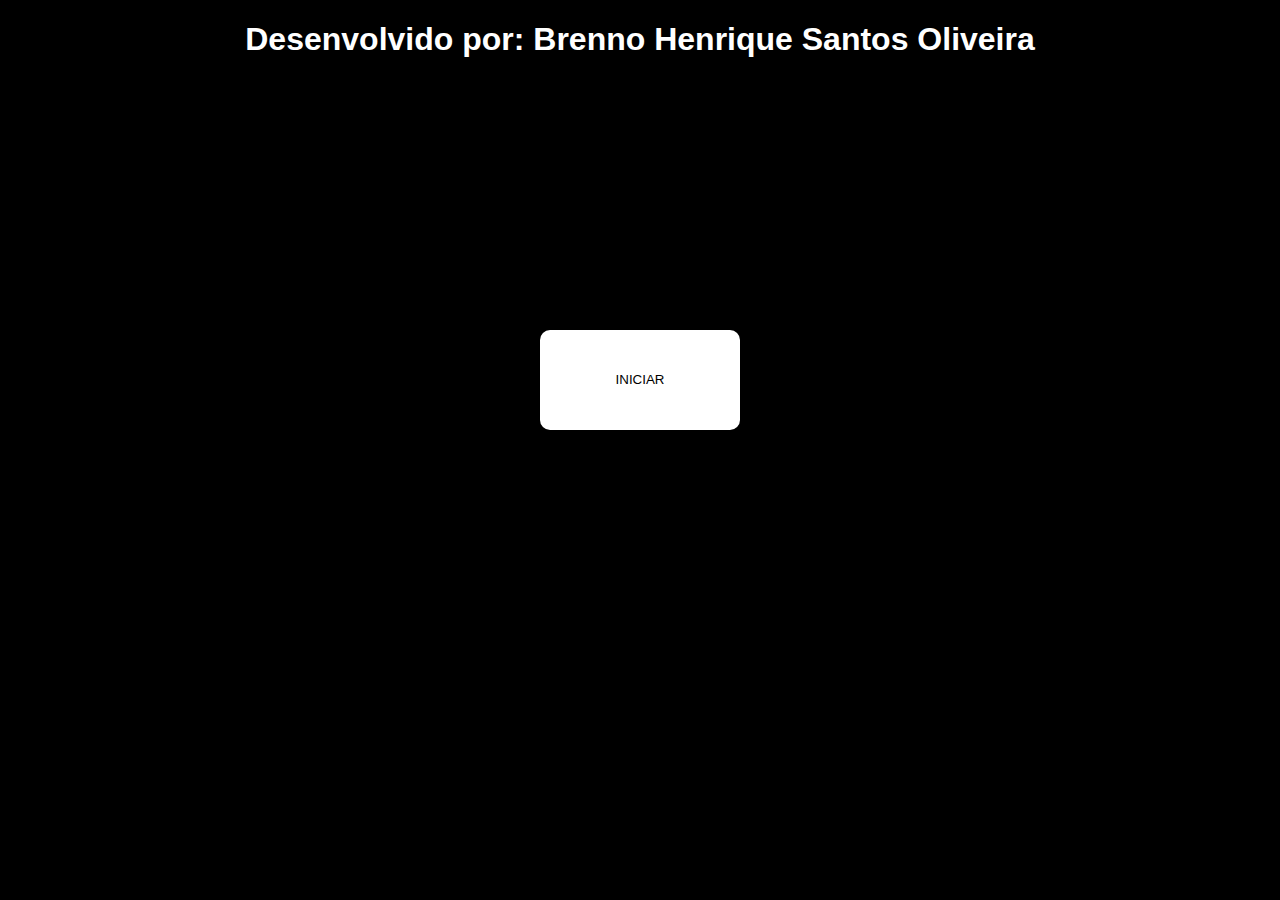
<file: index.html>
<!DOCTYPE html>
<html lang="pt-br">

<head>
  <meta charset="UTF-8">
  <meta name="viewport" content="width=device-width, initial-scale=1.0">
  <meta http-equiv="X-UA-Compatible" content="ie=edge">
  <link rel="stylesheet" href="css/stylePageInicial.css">
  <title>Bingo</title>
</head>

<body>
  <h1>Desenvolvido por: Brenno Henrique Santos Oliveira</h1>

  <div>
    <input type="button" class="botao" value="INICIAR">
  </div>

  <script>
    const botaoElement = document.querySelector('input.botao')
    botaoElement.addEventListener('click', () => {
      DiminuirBotao();
    });

    function DiminuirBotao() {
      botaoElement.style.color = 'white';
      botaoElement.style.fontSize = '0pt';
      botaoElement.style.padding = '0px';
      botaoElement.style.width = '300px';
      botaoElement.style.height = '10px';
      botaoElement.style.transition = '1s';

      setTimeout(Rotate, 1000);
    }

    function Rotate() {
      botaoElement.style.marginTop = '250px';
      botaoElement.style.transform = 'rotate(8000deg)';
      botaoElement.style.transition = '10s';

      setTimeout(linkPage, 4000);
    }

    function linkPage() {
      window.location.href = 'page2.html';
    }
  </script>
</body>

</html>
</file>
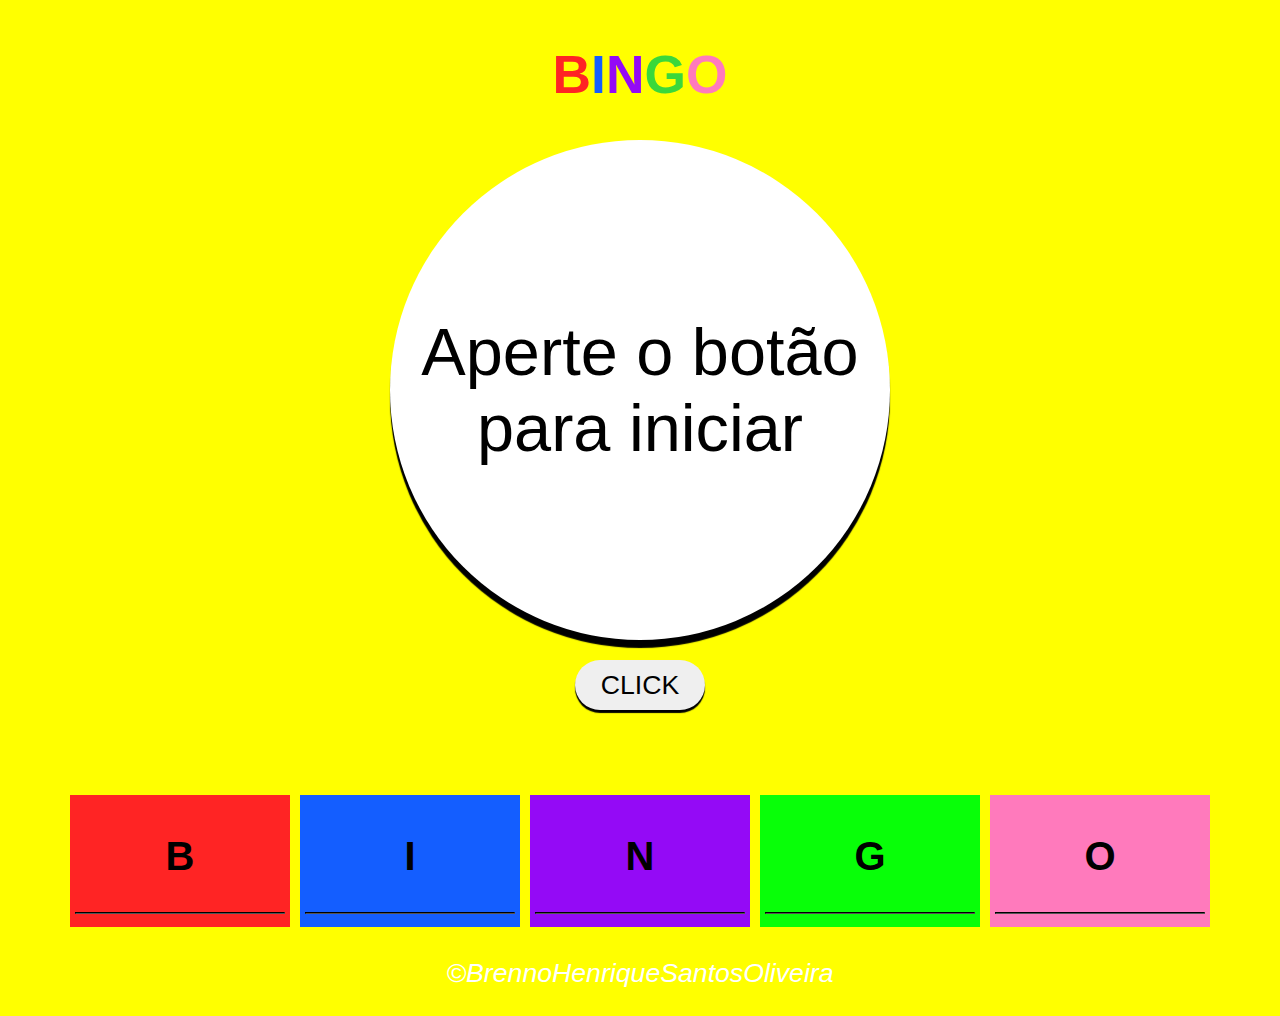
<file: page2.html>
<!DOCTYPE html>
<html lang="pt-br">

<head>
  <meta charset="UTF-8">
  <meta name="viewport" content="width=device-width, initial-scale=1.0">
  <meta http-equiv="X-UA-Compatible" content="ie=edge">
  <link rel="stylesheet" href="css/style.css">
  <link rel="stylesheet" href="css/colunas.css">
  <title>Bingo</title>
</head>

<body>
  <header class="letra">
    <h1 id="l1">B</h1>
    <h1 id="l2">I</h1>
    <h1 id="l3">N</h1>
    <h1 id="l4">G</h1>
    <h1 id="l5">O</h1>
  </header>
  
  <section>
    <div>
      <div class="numRandom">
        <p id="frist">Aperte o botão<br />para iniciar</p>
        <p id="numero"></p>
        <p id="caracter"></p>
      </div>
      <center>
        <input type="button" value="Click" class="botao">
      </center>
    </div>
  </section>

  <pre></pre>

  <div class="principal">
    <div id="coluna1">
      <h2>B</h2>
      <hr/>
    </div>
    
    <div id="coluna2">
      <h2>I</h2>
      <hr/>
    </div>

    <div id="coluna3">
      <h2>N</h2>
      <hr/>
    </div>
    
    <div id="coluna4">
      <h2>G</h2>
      <hr/>
    </div>
    
    <div id="coluna5">
      <h2>O</h2>
      <hr/>
    </div>
  </div>
  
  <footer>
    <p id="paragrafo">&copy;BrennoHenriqueSantosOliveira</p>
  </footer>

  <script src="JS/JavaScript.js" type="module"></script>
  <script src="JS/animacaoDiv_numRandom.js"></script>
</body>

</html>
</file>
<file: css/stylePageInicial.css>
body {
  text-align: center;
  color: white;
  background-color: black;
  font-family: Arial;
}

.botao {
  width: 200px;
  height: 100px;
  margin-top: 250px;
  outline: none;
  padding: 10px;
  border: none;
  background-color: white;
  color: black;
  border-radius: 10px;
  box-shadow: 0px 10px 2px black;
}
</file>
<file: css/style.css>
@media(min-width:1024px) {
  * {
    outline: none;
    font-family: Arial;
  }

  body {
    background-color: yellow;
  }

  header {
    text-align: center;
    font-size: 20pt;
    display: flex;
    justify-content: center;
  }

  section {
    width: auto;
    height: auto;
  }

  footer {
    text-align: center;
    margin-bottom: 10px;
  }

  p {
    font: 20pt Arial;
    color: white;
  }

  #paragrafo {
    font-style: italic;
  }

  #paragrafo:hover {
    font-size: 30pt;
    color: black;
    transition: 1s;
  }

  #paragrafo:not( :hover) {
    font-size: 20pt;
    transition-duration: 1s;
  }

  .box {
    float: left;
    position: inline;
    font-size: 30pt;
    display: flex;
    justify-content: center;
    align-items: center;
    margin-top: 29px;
    margin-bottom: 10px;
    margin-left: 55px;
    margin-right: 50px;
    border-radius: 50%;
    background-color: white;
    width: 100px;
    height: 100px;
    box-shadow: 0px 3px 1px black;
  }

  .box:hover {
    box-shadow: none;
    background-color: black;
    color: white;
    font-size: 60pt;
    width: 120px;
    height: 120px;
    transition: 1s;
  }

  .box:not( :hover) {
    width: 100px;
    height: 100px;
    transition: 1s;
  }

  .numRandom {
    text-align: center;
    font-size: 50pt;
    display: flex;
    justify-content: center;
    align-items: center;
    border-radius: 50%;
    margin: auto;
    background-color: white;
    width: 500px;
    height: 500px;
    box-shadow: 0px 8px 1px black;
  }

  .botao {
    position: relative;
    top: 20px;
    border: none;
    border-radius: 25px;
    font: 20pt Arial;
    text-transform: uppercase;
    width: 130px;
    height: 50px;
    margin: auto;
    box-shadow: 0px 3px 1px black;
  }

  .botao:hover {
    border-radius: 10px;
  }

  .botao:active {
    position: relative;
    top: 23px;
    box-shadow: none;
  }

  #l1 {
    color: rgb(255, 36, 36);
  }

  #l2 {
    color: rgb(20, 94, 255);
  }

  #l3 {
    color: rgb(148, 10, 246);
  }

  #l4 {
    color: rgb(58, 216, 58);
  }

  #l5 {
    color: rgb(255, 122, 188);
  }

  pre {
    margin-bottom: 100px;
  }

  .letra:hover {
    transform: rotateX(360deg);
    transition: 1s;
  }

  .letra:not( :hover) {
    transform: rotateX(0deg);
    transition: 1s;
  }

  #frist {
    font-size: 50pt;
    color: black;
  }

  #numero {
    font-weight: bolder;
    font-size: 200pt;
  }

  #caracter {
    font-size: 50pt;
  }
}

@media(max-width:1023px) {
  * {
    outline: none;
    font-family: Arial;
  }

  body {
    background-color: yellow;
  }

  header {
    width: auto;
    height: auto;
    text-align: center;
    font-size: 20pt;
    display: flex;
    justify-content: center;
  }

  section {
    width: auto;
    height: auto;
  }

  footer {
    text-align: center;
    font-size: 10pt;
    margin-bottom: 10px;
  }

  #paragrafo {
    font-size: 10pt;
    font-style: italic;
  }

  #paragrafo:hover {
    font-size: 15pt;
    color: black;
    transition: 1s;
  }

  #paragrafo:not( :hover) {
    color: white;
    font-size: 10pt;
    transition-duration: 1s;
  }

  .box {
    float: left;
    position: inline;
    font-size: 20pt;
    display: flex;
    justify-content: center;
    align-items: center;
    margin-top: 10px;
    margin-bottom: 10px;
    border-radius: 50%;
    background-color: white;
    width: 40px;
    height: 40px;
    box-shadow: 0px 3px 1px black;
  }

  .box:hover {
    box-shadow: none;
    background-color: black;
    color: white;
    font-size: 25pt;
    width: 60px;
    height: 60px;
    transition: 1s;
  }

  .box:not( :hover) {
    width: 50px;
    height: 50px;
    transition: 1s;
  }

  .numRandom {
    text-align: center;
    font-size: 50pt;
    display: flex;
    justify-content: center;
    align-items: center;
    border-radius: 50%;
    margin: auto;
    background-color: white;
    width: 330px;
    height: 330px;
    box-shadow: 0px 8px 1px black;
  }

  .botao {
    position: relative;
    top: 20px;
    border: none;
    border-radius: 25px;
    font: 20pt Arial;
    text-transform: uppercase;
    width: 100px;
    height: 50px;
    margin: auto;
    box-shadow: 0px 3px 1px black;
  }

  .botao:hover {
    border-radius: 10px;
  }

  .botao:active {
    position: relative;
    top: 23px;
    box-shadow: none;
  }

  #l1 {
    color: rgb(255, 36, 36);
  }

  #l2 {
    color: rgb(20, 94, 255);
  }

  #l3 {
    color: rgb(148, 10, 246);
  }

  #l4 {
    color: rgb(58, 216, 58);
  }

  #l5 {
    color: rgb(255, 122, 188);
  }

  pre {
    margin-bottom: 100px;
  }

  p {
    color: white;
  }

  .letra:hover {
    transform: rotateX(360deg);
    transition: 1s;
  }

  .letra:not( :hover) {
    transform: rotateX(0deg);
    transition: 1s;
  }

  #frist {
    font-size: 30pt;
    color: black;
  }

  #numero {
    font-weight: bolder;
    font-size: 150pt;
  }

  #caracter {
    font-size: 30pt;
  }
}
</file>
<file: css/colunas.css>
@media(min-width:1024px) {
  h2 {
    font-size: 30pt;
  }
  
  hr {
    border-color: black;
  }
  
  .principal {
    width: auto;
    height: auto;
    display: flex;
    justify-content: center;
  }
  
  #coluna1, #coluna2, #coluna3, #coluna4, #coluna5 {
    width: 210px;
    float: left;
    text-align: center;
    margin: 5px;
    padding: 5px;
  }
  
  #coluna1:hover, #coluna2:hover, #coluna3:hover, #coluna4:hover, #coluna5:hover {
    width: 230px;
    transition: 1s;
  }
  
  #coluna1:not(:hover), #coluna2:not(:hover), #coluna3:not(:hover), #coluna4:not(:hover), #coluna5:not(:hover) {
    width: 210px;
    transition: 1s;
  }
  
  #coluna1 {
    background-color: rgb(255, 36, 36);
  }
  
  #coluna2 {
    background-color: rgb(20, 94, 255);
  }
  
  #coluna3 {
    background-color: rgb(148, 10, 246);
  }
  
  #coluna4 {
    background-color: rgb(8, 255, 8);
  }

  #coluna5 {
    background-color: rgb(255, 122, 188);
  } 
}

@media(max-width:1023px) {
  h2 {
    font-size: 30pt;
  }
  
  hr {
    border-color: black;
  }
  
  .principal {
    width: auto;
    height: auto;
    display: flex;
    justify-content: center;
  }
  
  #coluna1, #coluna2, #coluna3, #coluna4, #coluna5 {
    width: 60px;
    float: left;
    text-align: center;
    margin: 5px;
    padding: 5px;
  }
  
  #coluna1 {
    background-color: rgb(255, 36, 36);
  }
  
  #coluna2 {
    background-color: rgb(20, 94, 255);
  }
  
  #coluna3 {
    background-color: rgb(148, 10, 246);
  }
  
  #coluna4 {
    background-color: rgb(8, 255, 8);
  }

  #coluna5 {
    background-color: rgb(255, 122, 188);
  } 
}
</file>
